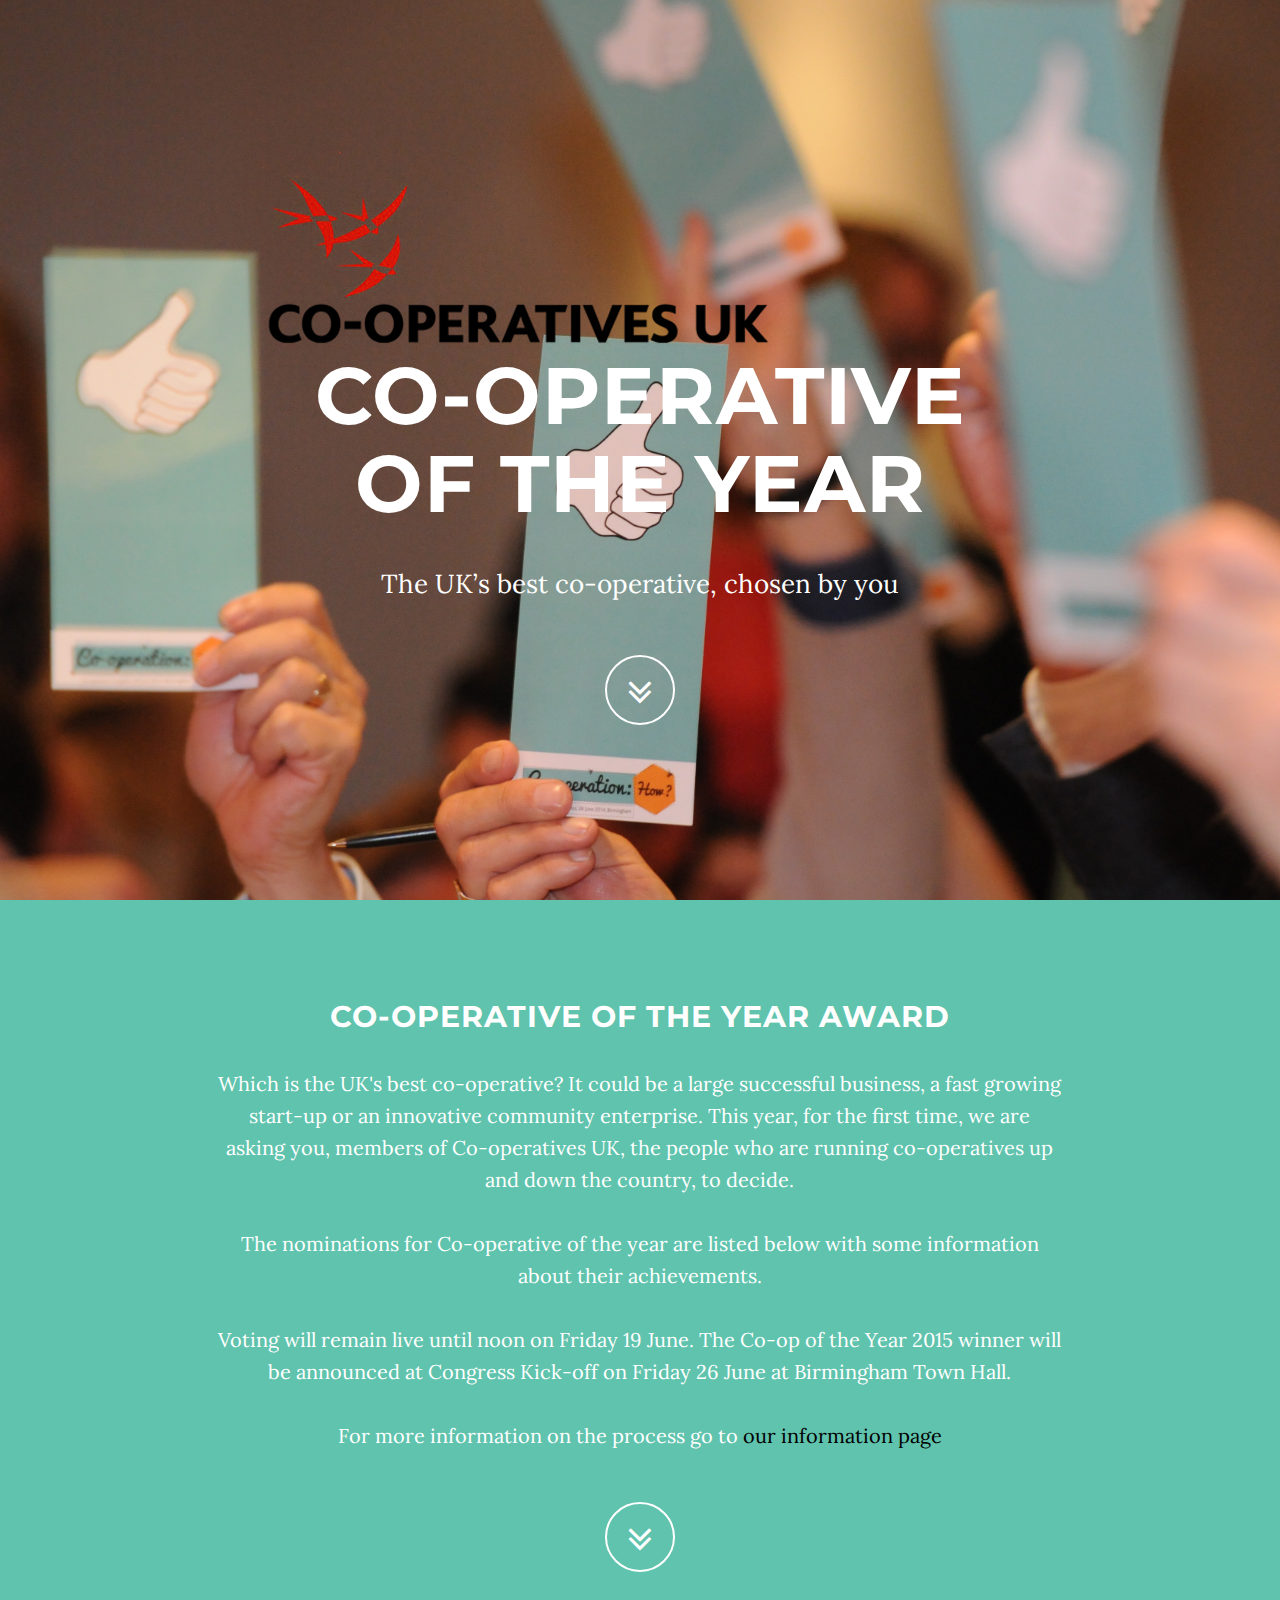
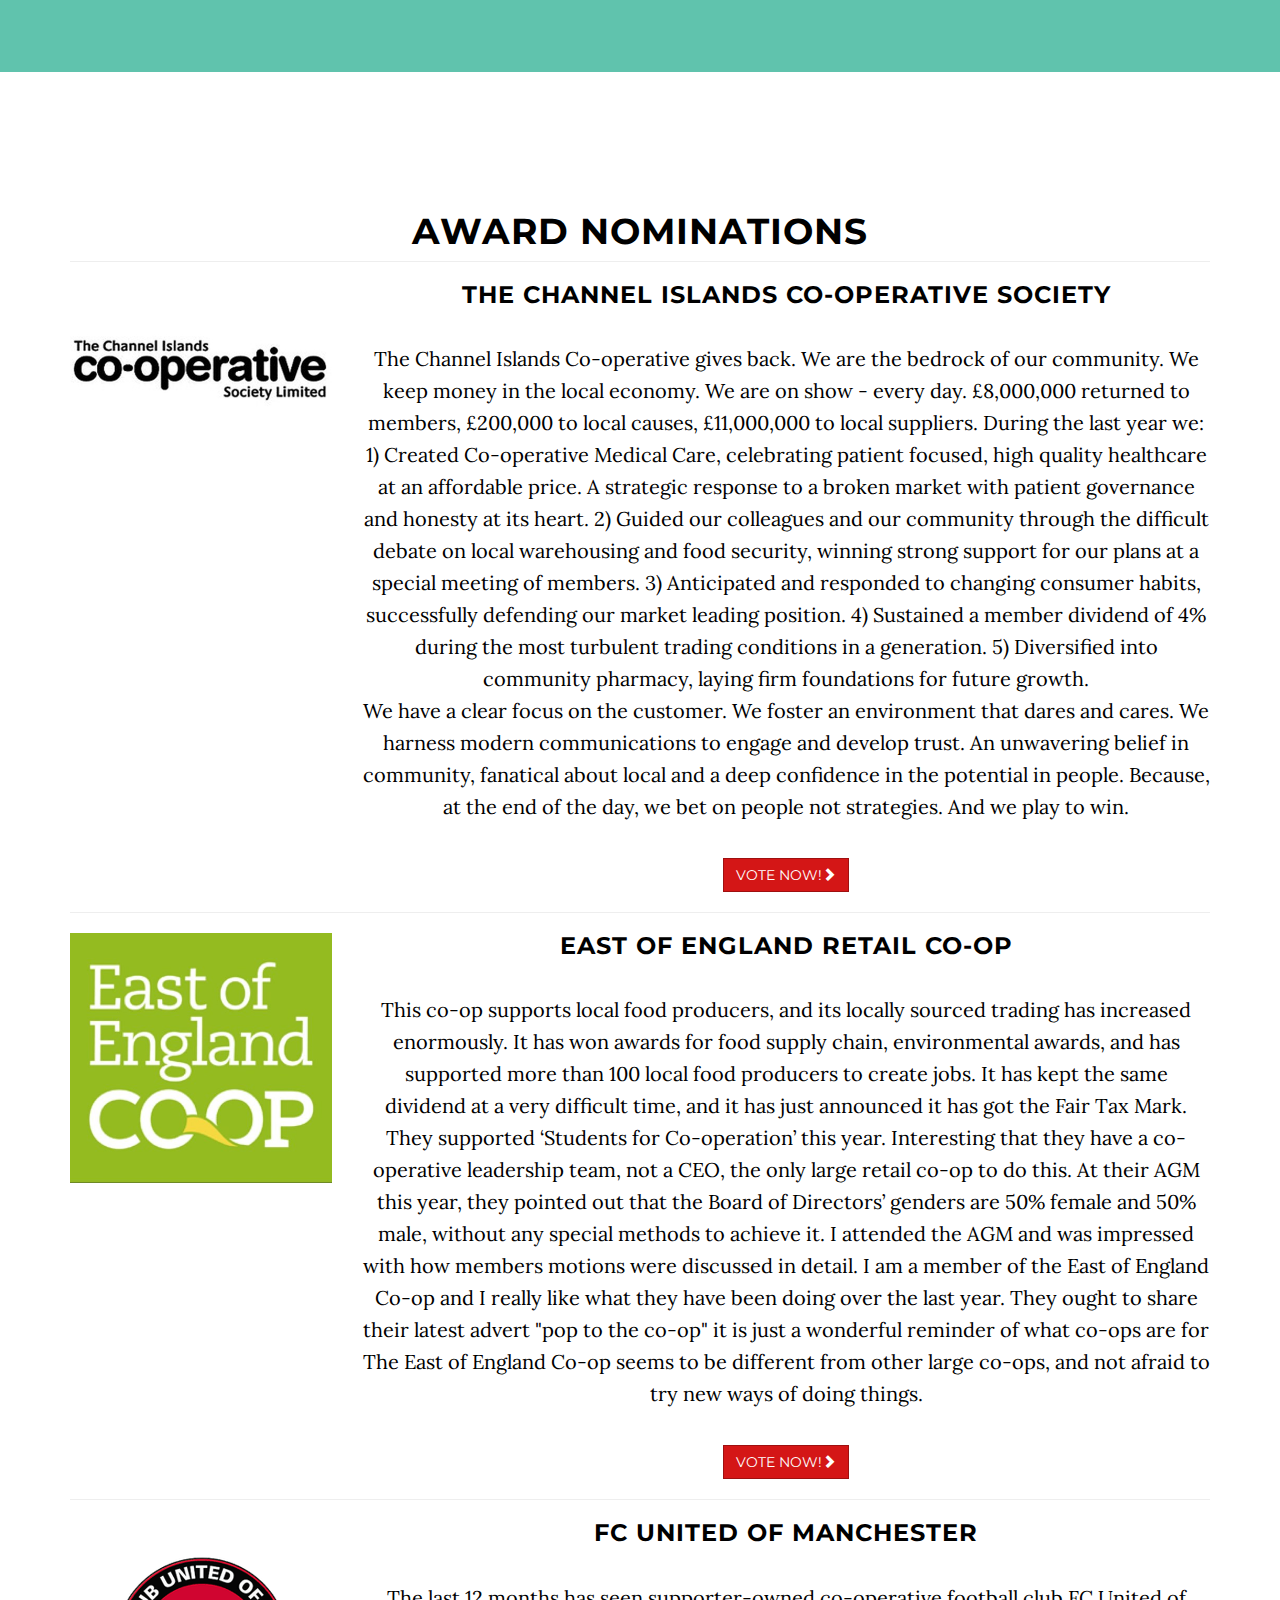
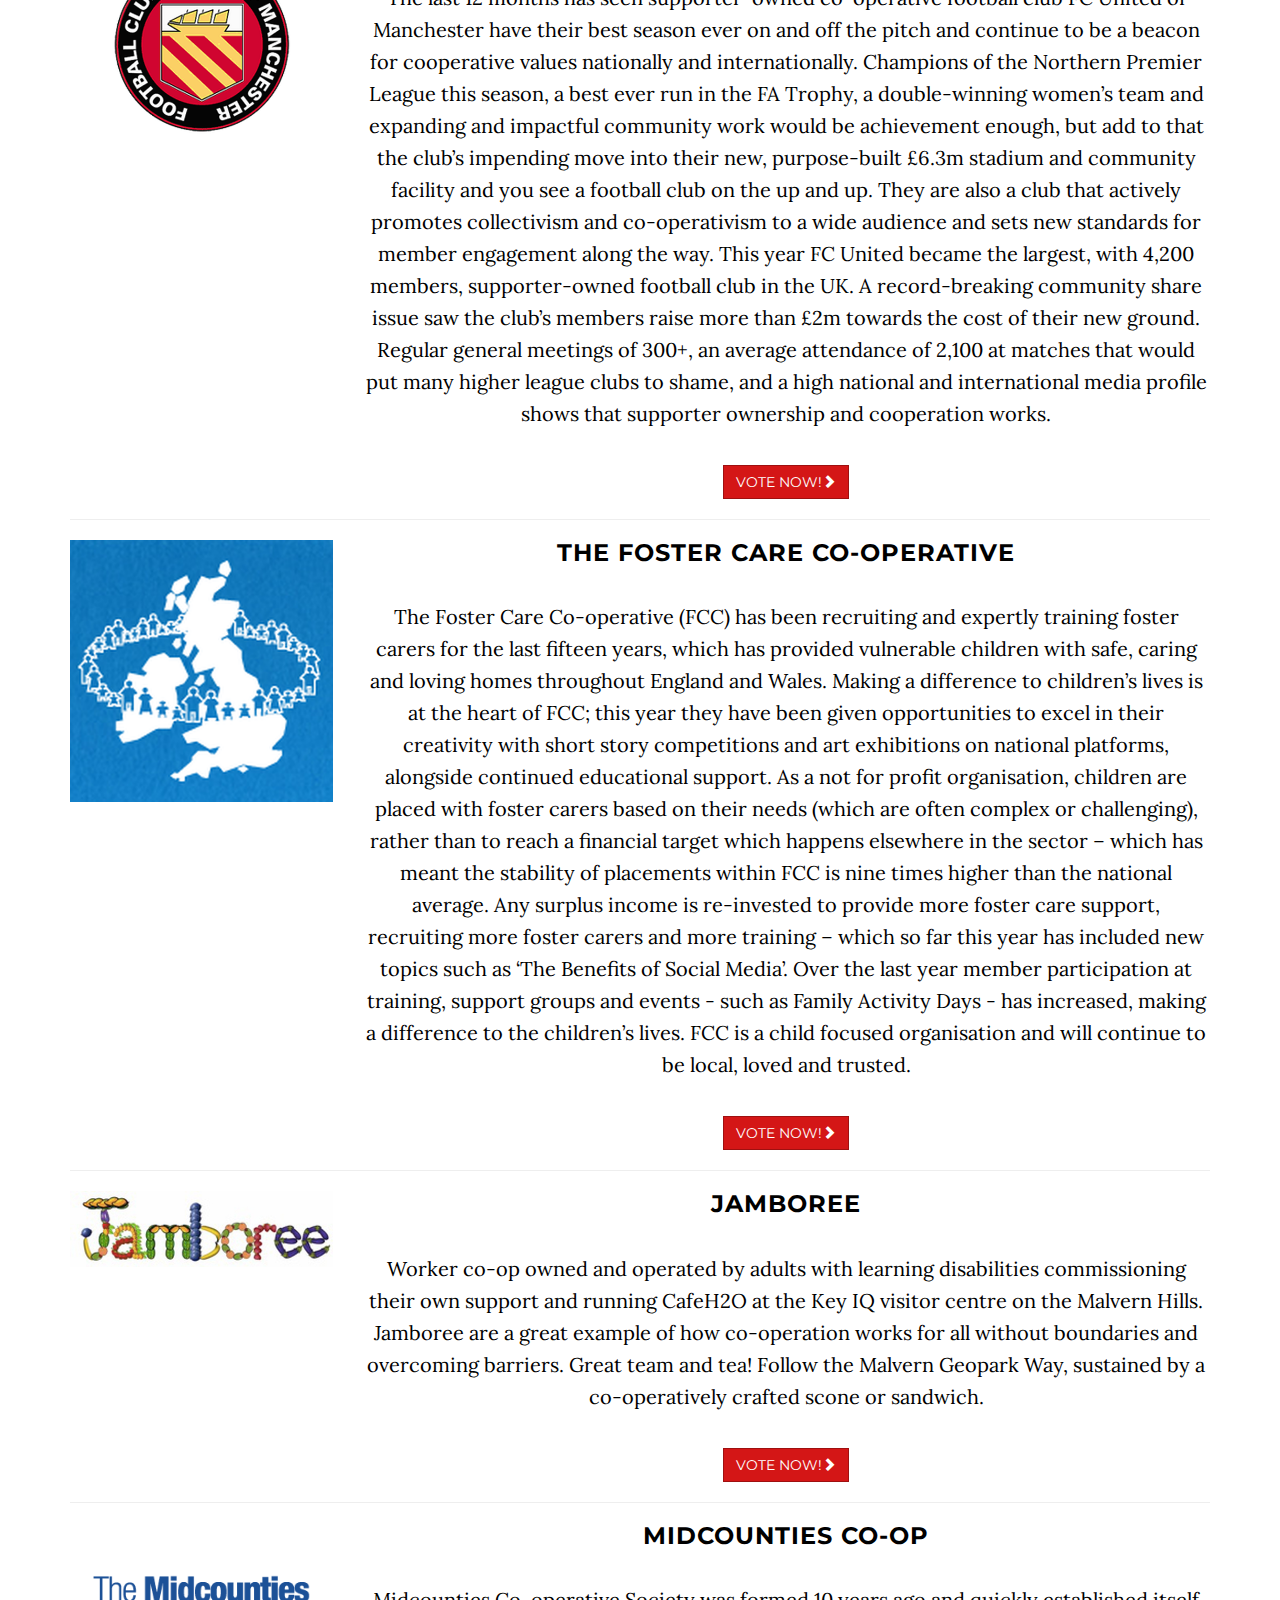
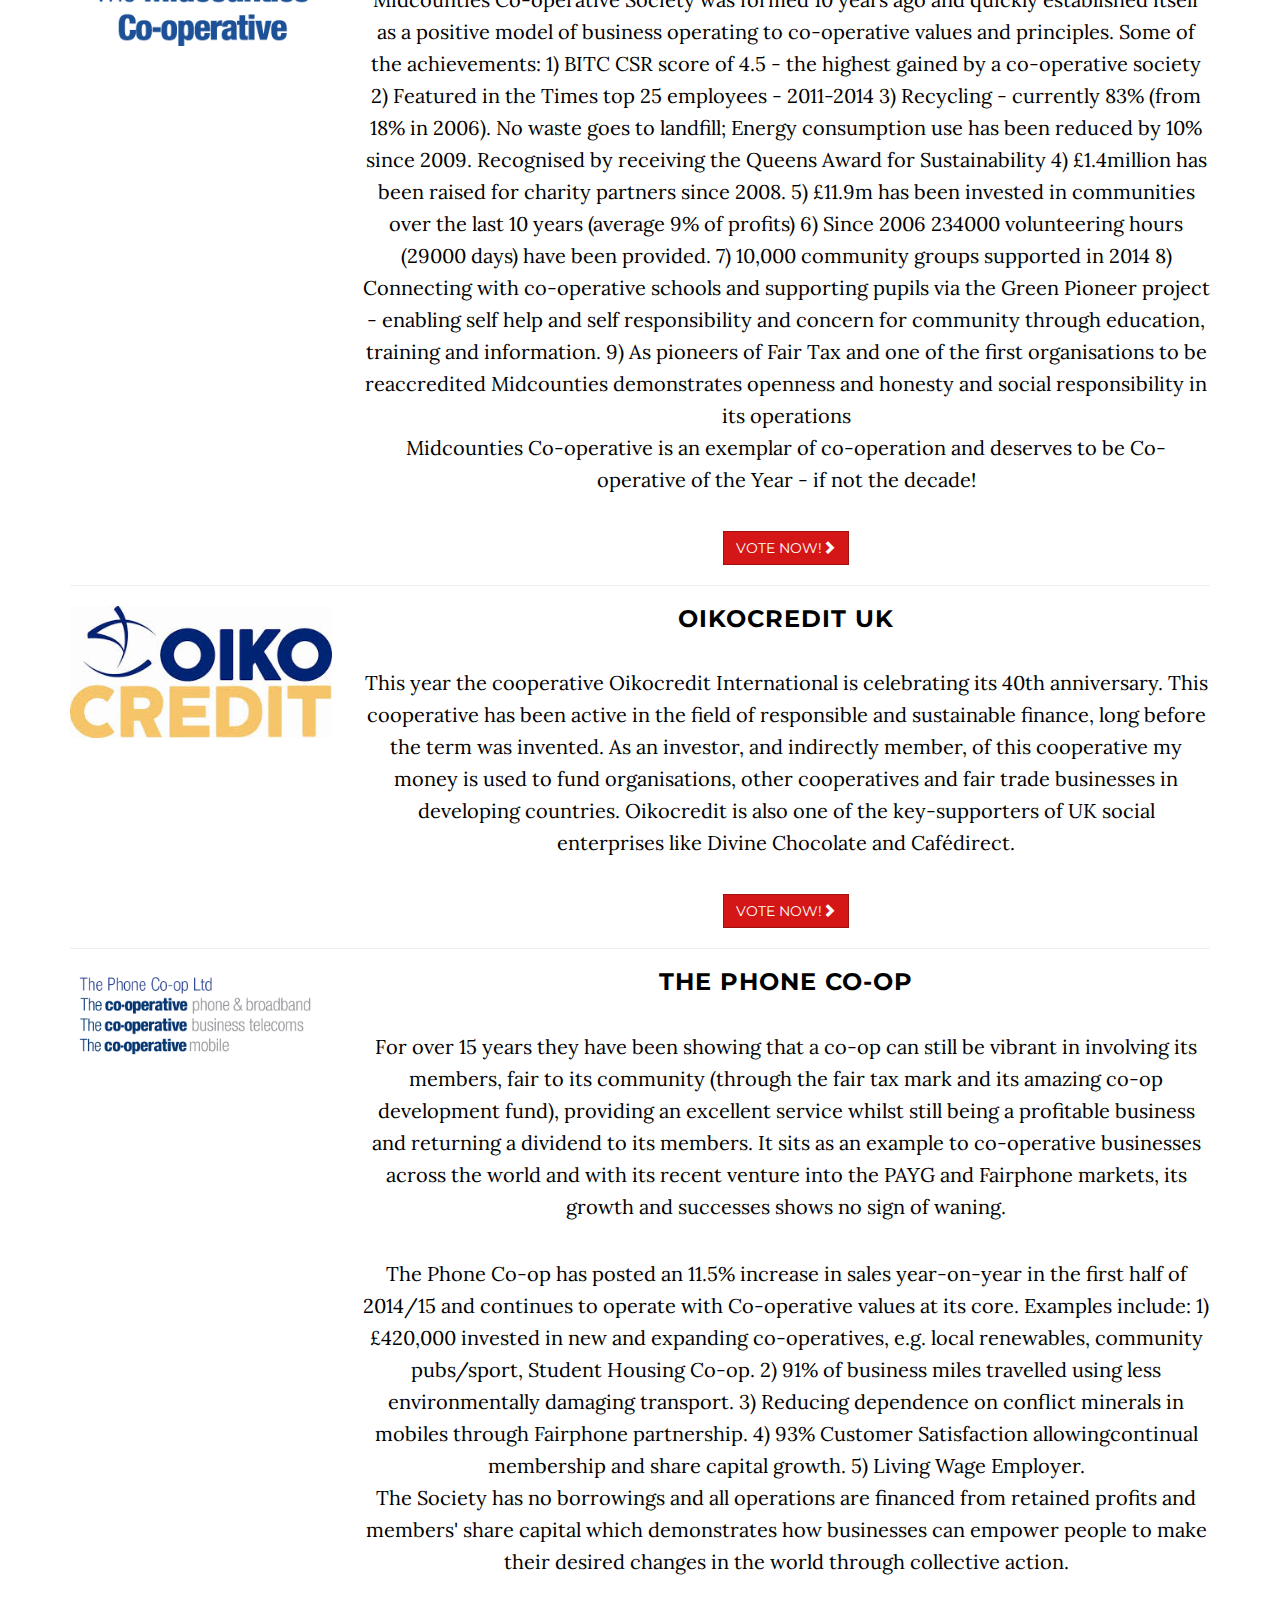
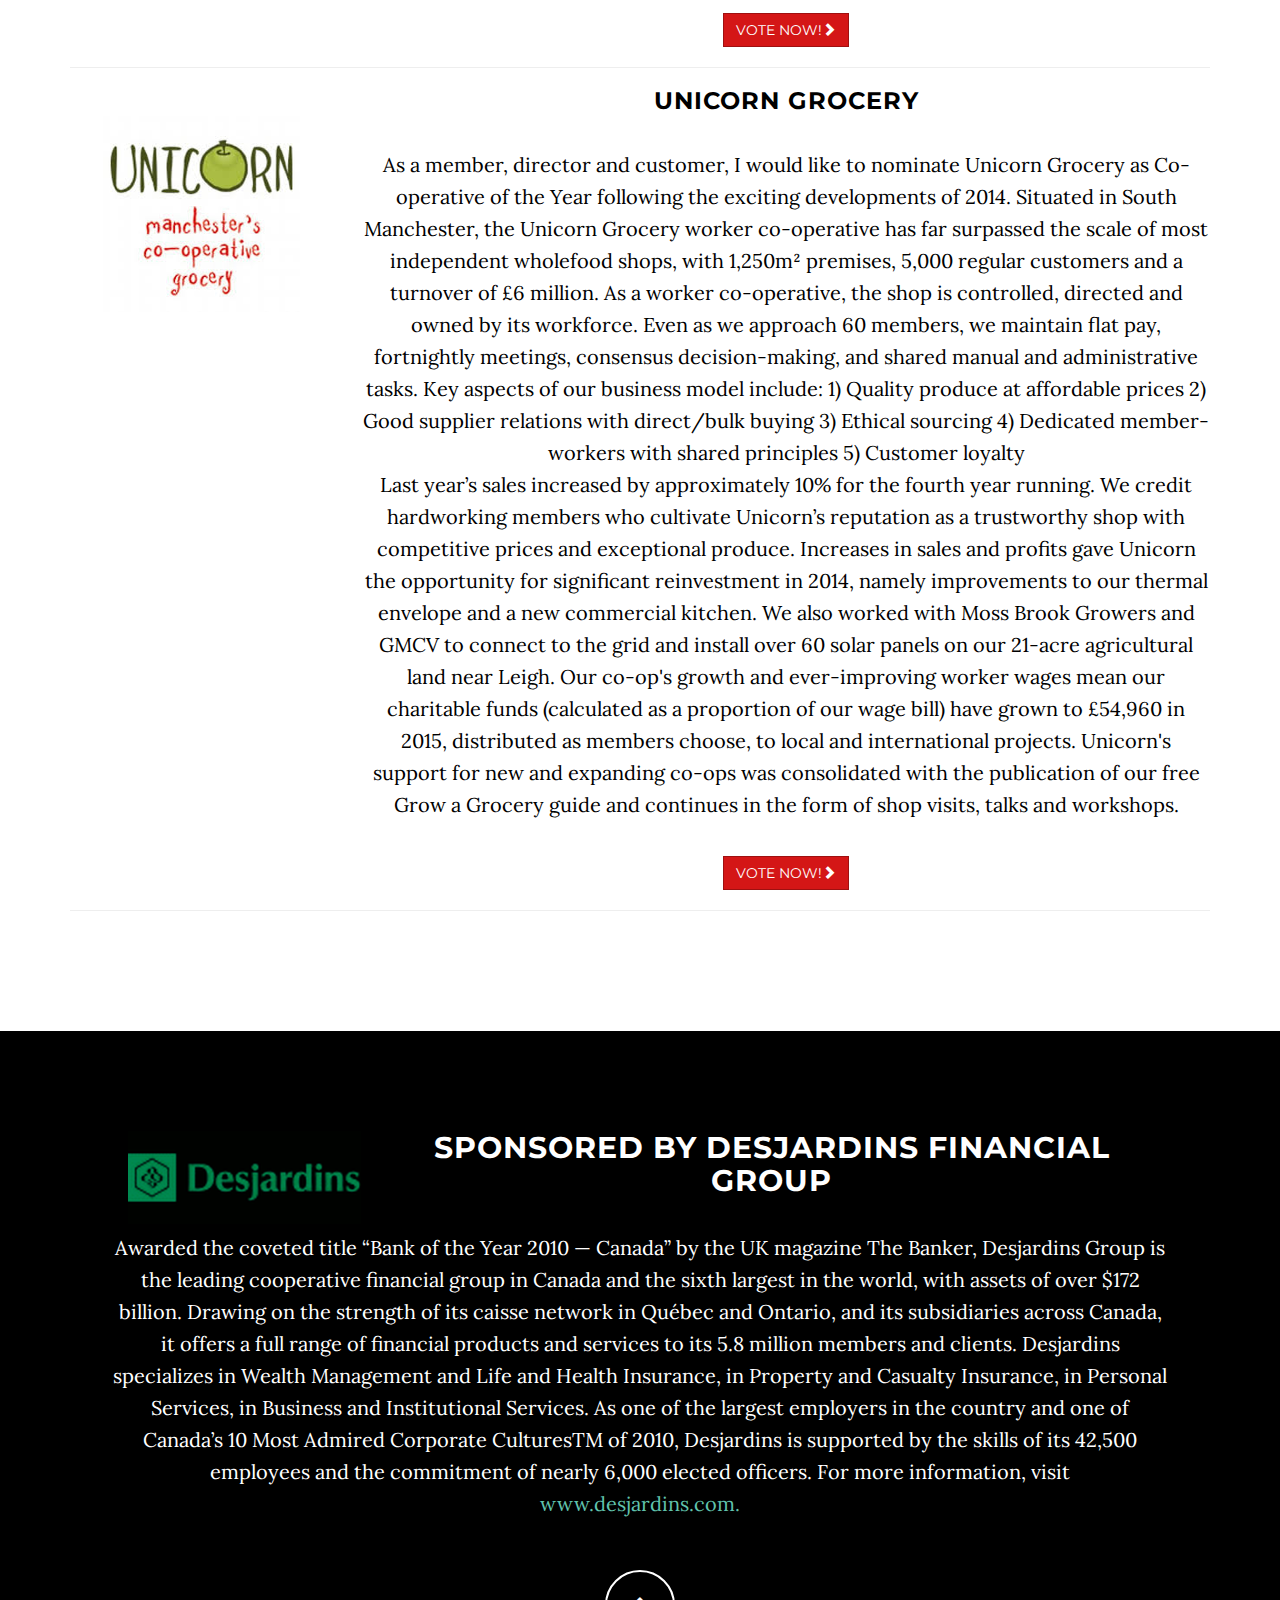
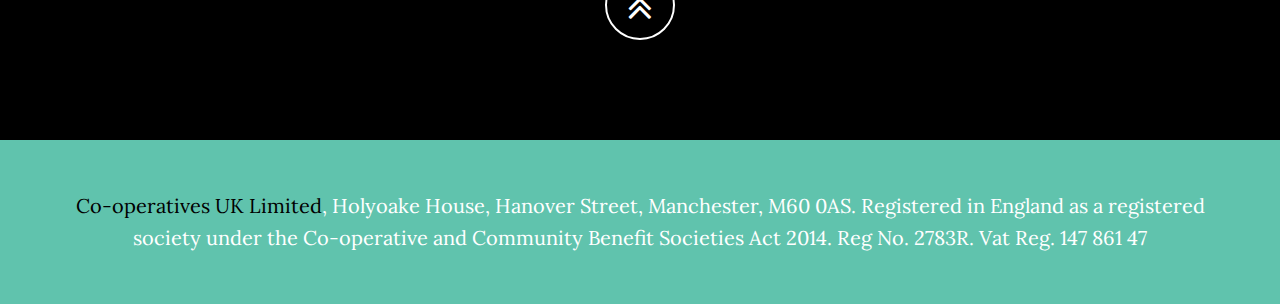
<file: content/projects/project_demos/CoopAwards/index.html>
<!DOCTYPE html>
<html lang="en">

<head>
<link rel="shortcut icon" href="favicon.ico">
<script>
  (function(i,s,o,g,r,a,m){i['GoogleAnalyticsObject']=r;i[r]=i[r]||function(){
  (i[r].q=i[r].q||[]).push(arguments)},i[r].l=1*new Date();a=s.createElement(o),
  m=s.getElementsByTagName(o)[0];a.async=1;a.src=g;m.parentNode.insertBefore(a,m)
  })(window,document,'script','//www.google-analytics.com/analytics.js','ga');

  ga('create', 'UA-7298801-2', 'auto');
  ga('send', 'pageview');

</script>
<script type="text/javascript">
    function show_popup()
    {
      document.getElementById('popup').style.display = 'block';
    }

    window.onload = show_popup;
</script>

    <meta charset="utf-8">
    <meta http-equiv="X-UA-Compatible" content="IE=edge">
    <meta name="viewport" content="width=device-width, initial-scale=1">
    <meta name="description" content="">
    <meta name="author" content="">

    <title>Co-operative of the Year Award</title>

    <!-- Bootstrap Core CSS -->
    <link href="css/bootstrap.min.css" rel="stylesheet">
    <!-- Custom CSS -->
    <link href="css/award.css" rel="stylesheet">
    <!-- Custom Fonts -->
    <link href="font-awesome/css/font-awesome.min.css" rel="stylesheet" type="text/css">
    <link href="http://fonts.googleapis.com/css?family=Lora:400,700,400italic,700italic" rel="stylesheet" type="text/css">
    <link href="http://fonts.googleapis.com/css?family=Montserrat:400,700" rel="stylesheet" type="text/css">

    <!-- HTML5 Shim and Respond.js IE8 support of HTML5 elements and media queries -->
    <!-- WARNING: Respond.js doesn't work if you view the page via file:// -->
    <!--[if lt IE 9]>
        <script src="https://oss.maxcdn.com/libs/html5shiv/3.7.0/html5shiv.js"></script>
        <script src="https://oss.maxcdn.com/libs/respond.js/1.4.2/respond.min.js"></script>
    <![endif]-->

</head>
<body id="page-top" data-spy="scroll" data-target=".navbar-fixed-top">
<div id="warningpopup">
        Heads up! This is just a replication of the original site. The voting is now OVER. Congratulations to Midcounties Co-op for winning Co-operative of the year 2015!
</div>
    <!-- Navigation -->
    <!--
    <nav class="navbar navbar-custom navbar-fixed-top" role="navigation">
        <div class="container">
            <div class="navbar-header">
                <button type="button" class="navbar-toggle" data-toggle="collapse" data-target=".navbar-main-collapse">
                    <i class="fa fa-bars"></i>
                </button>
                <a class="navbar-brand page-scroll" href="#page-top">
                    <img src="http://www.uk.coop/sites/storage/public/sub-site_logo_images/coop-congress-2014-logo-without-nostrap_trans_tiny.png" margin-top="0px" alt="Home">
                </a>
            </div>

            <div class="collapse navbar-collapse navbar-right navbar-main-collapse">
                <ul class="nav navbar-nav">
                    <li class="hidden">
                        <a href="#page-top"></a>
                    </li>
                    <li>
                        <a class="page-scroll" href="#about">About</a>
                    </li>
                    <li>
                        <a class="page-scroll" href="#profiles">Nominations</a>
                    </li>

                </ul>
            </div>
        </div>
    </nav>
    -->
    <!-- Intro Header -->
    <header class="intro">
        <div class="intro-body">
            <div class="container">
                <div class="row">
                    <div class="col-md-8 col-md-offset-2">

                <a href="http://uk.coop" target="_blank">
                    <img class="img-responsive" src="img/cuk.png" alt="">
                </a>

                        <h1 class="brand-heading">Co-operative<br> of the Year</h1>
                        <p class="intro-text">The UK’s best co-operative, chosen by you</p>
                        <a href="#about" class="btn btn-circle page-scroll">
                            <i class="fa fa-angle-double-down animated"></i>
                        </a>
                    </div>
                </div>
            </div>
        </div>
    </header>

    <!-- About Section -->
    <section id="about" class="container content-section text-center">
        <div class="row">
            <div class="col-lg-8 col-lg-offset-2">
                <h2>Co-operative of the Year Award</h2>
                <p>Which is the UK's best co-operative? It could be a large successful business, a fast growing start-up or an innovative community enterprise. This year, for the first time, we are asking you, members of Co-operatives UK, the people who are running co-operatives up and down the country, to decide.<br><br>The nominations for Co-operative of the year are listed below with some information about their achievements.<br><br>Voting will remain live until noon on Friday 19 June. The Co-op of the Year 2015 winner will be announced at Congress Kick-off on Friday 26 June at Birmingham Town Hall.<br><br>For more information on the process go to <a href="http://uk.coop/congress/award" target="_blank">our information page</a></p>
            </div>
        </div>
        <a href="#profiles" class="btn btn-circle page-scroll">
                            <i class="fa fa-angle-double-down animated"></i>
                        </a>
    </section>
    <section id="profiles" class="container content-section text-center">

    <!-- Page Content -->
    <div class="container">

        <!-- Page Heading -->
        <div class="row">
            <div class="col-lg-12">
                <h1 class="page-header">Award Nominations                </h1>
            </div>
        </div>
        <!-- /.row -->
<!-- coop 6 -->
        <div class="row">
            <div class="col-md-3">
                <a href="https://www.channelislands.coop/" target="_blank">
                    <img class="img-responsive" src="img/channel.jpg" alt="">
                </a>
            </div>
            <div class="col-md-9">
                <h3>The Channel Islands Co-operative Society</h3>
                <p>The Channel Islands Co-operative gives back. We are the bedrock of our community. We keep money in the local economy. We are on show - every day.

£8,000,000 returned to members, £200,000 to local causes, £11,000,000 to local suppliers.

During the last year we:
1) Created Co-operative Medical Care, celebrating patient focused, high quality healthcare at an affordable price. A strategic response to a broken market with patient governance and honesty at its heart.
2) Guided our colleagues and our community through the difficult debate on local warehousing and food security, winning strong support for our plans at a special meeting of members.
3) Anticipated and responded to changing consumer habits, successfully defending our market leading position.
4) Sustained a member dividend of 4% during the most turbulent trading conditions in a generation.
5) Diversified into community pharmacy, laying firm foundations for future growth.
<br>
We have a clear focus on the customer. We foster an environment that dares and cares. We harness modern communications to engage and develop trust. An unwavering belief in community, fanatical about local and a deep confidence in the potential in people. Because, at the end of the day, we bet on people not strategies. And we play to win.</p>
                <a class="btn btn-primary" href="https://www.getfeedback.com/r/pGnHbx7g" target="_blank">Vote Now!<span class="glyphicon glyphicon-chevron-right"></span></a>
            </div>
        </div>
        <!-- /.row -->

        <hr>

        <!-- coop One -->
        <div class="row">
            <div class="col-md-3">
                <a href="http://www.eastofengland.coop" target="_blank">
                    <img class="img-responsive" src="img/eastlogo.jpeg" alt="">
                </a>
            </div>
            <div class="col-md-9">
                <h3>East of England Retail Co-op</h3>

                <p >This co-op supports local food producers, and its locally sourced trading has increased enormously.  It has won awards for food supply chain, environmental awards, and has supported more than 100 local food producers to create jobs.
It has kept the same dividend at a very difficult time, and it has just announced it has got the Fair Tax Mark.  They supported ‘Students for Co-operation’ this year.
Interesting that they have a co-operative leadership team, not a CEO, the only large retail co-op to do this.
At their AGM this year, they pointed out that the Board of Directors’ genders are 50% female and 50% male, without any special methods to achieve it. I attended the AGM and was impressed with how members motions were discussed in detail. I am a member of the East of England Co-op and I really like what they have been doing over the last year. They ought to share their latest advert "pop to the co-op" it is just a wonderful reminder of what co-ops are for
The East of England Co-op seems to be different from other large co-ops, and not afraid to try new ways of doing things.</p>
                <a class="btn btn-primary" href="https://www.getfeedback.com/r/pGnHbx7g" target="_blank">Vote Now!<span class="glyphicon glyphicon-chevron-right"></span></a>
            </div>
        </div>
        <!-- /.row -->

        <hr>

        <!-- coop Two -->
        <div class="row">
            <div class="col-md-3">
                <a href="http://www.fc-utd.co.uk" target="_blank">
                    <img class="img-responsive" src="img/fc.png" alt="">
                </a>
            </div>
            <div class="col-md-9">
                <h3>FC United of Manchester</h3>
                <p>The last 12 months has seen supporter-owned co-operative football club FC United of Manchester have their best season ever on and off the pitch and continue to be a beacon for cooperative values nationally and internationally. Champions of the Northern Premier League this season, a best ever run in the FA Trophy, a double-winning women’s team and expanding and impactful community work would be achievement enough, but add to that the club’s impending move into their new, purpose-built £6.3m stadium and community facility and you see a football club on the up and up. They are also a club that actively promotes collectivism and co-operativism to a wide audience and sets new standards for member engagement along the way. This year FC United became the largest, with 4,200 members, supporter-owned football club in the UK. A record-breaking community share issue saw the club’s members raise more than £2m towards the cost of their new ground. Regular general meetings of 300+, an average attendance of 2,100 at matches that would put many higher league clubs to shame, and a high national and international media profile shows that supporter ownership and cooperation works.</p>
                <a class="btn btn-primary" href="https://www.getfeedback.com/r/pGnHbx7g" target="_blank">Vote Now!<span class="glyphicon glyphicon-chevron-right"></span></a>
            </div>
        </div>
        <!-- /.row -->

        <hr>
<!-- coop 8 -->
        <div class="row">
            <div class="col-md-3">
                <a href="http://www.fostercarecooperative.co.uk" target="_blank">
                    <img class="img-responsive" src="img/foster.png" alt="">
                </a>
            </div>
            <div class="col-md-9">
                <h3>The Foster Care Co-operative</h3>
                <p>The Foster Care Co-operative (FCC) has been recruiting and expertly training foster carers for the last fifteen years, which has provided vulnerable children with safe, caring and loving homes throughout England and Wales.  Making a difference to children’s lives is at the heart of FCC; this year they have been given opportunities to excel in their creativity with short story competitions and art exhibitions on national platforms, alongside continued educational support. As a not for profit organisation, children are placed with foster carers based on their needs (which are often complex or challenging), rather than to reach a financial target which happens elsewhere in the sector – which has meant the stability of placements within FCC is nine times higher than the national average.  Any surplus income is re-invested to provide more foster care support, recruiting more foster carers and more training – which so far this year has included new topics such as ‘The Benefits of Social Media’. Over the last year member participation at training, support groups and events - such as Family Activity Days - has increased, making a difference to the children’s lives. FCC is a child focused organisation and will continue to be local, loved and trusted.</p>
                <a class="btn btn-primary" href="https://www.getfeedback.com/r/pGnHbx7g" target="_blank">Vote Now!<span class="glyphicon glyphicon-chevron-right"></span></a>
            </div>
        </div>
        <!-- /.row -->

        <hr>

<!-- coop 3-->
        <div class="row">
            <div class="col-md-3">
                <a href="http://www.jamboree-preservers.co.uk/" target="_blank">
                    <img class="img-responsive" src="img/jamboree.jpg" alt="">
                </a>
            </div>
            <div class="col-md-9">
                <h3>Jamboree</h3>
                <p>Worker co-op owned and operated by adults with learning disabilities commissioning their own support and running CafeH2O at the Key IQ visitor centre on the Malvern Hills.
Jamboree are a great example of how co-operation works for all without boundaries and overcoming barriers.
Great team and tea! Follow the Malvern Geopark Way, sustained by a co-operatively crafted scone or sandwich.</p>
                <a class="btn btn-primary" href="https://www.getfeedback.com/r/pGnHbx7g" target="_blank">Vote Now!<span class="glyphicon glyphicon-chevron-right"></span></a>
            </div>
        </div>
        <!-- /.row -->

        <hr>
<!-- coop 4 -->
        <div class="row">
            <div class="col-md-3">
                <a href="http://www.midcounties.coop" target="_blank">
                    <img class="img-responsive" src="img/mid.png" alt="">
                </a>
            </div>
            <div class="col-md-9">
                <h3>Midcounties co-op</h3>
                <p>Midcounties Co-operative Society was formed 10 years ago and quickly established itself as a positive model of business operating to co-operative values and principles.
Some of the achievements: 1) BITC CSR score of 4.5 - the highest gained by a co-operative society
2) Featured in the Times top 25 employees -  2011-2014
3) Recycling - currently 83% (from 18% in 2006).  No waste goes to landfill; Energy consumption use has been reduced by 10% since 2009. Recognised by receiving the Queens Award for Sustainability
4) &#163;1.4million has been raised for charity partners since 2008.
5) &#163;11.9m has been invested in communities over the last 10 years (average 9% of profits)
6) Since 2006 234000 volunteering hours (29000 days) have been provided.
7) 10,000 community groups supported in 2014
8) Connecting with co-operative schools and supporting pupils via  the Green Pioneer project -  enabling self help and self responsibility and concern for community through education, training and information.
9) As pioneers of  Fair Tax and one of the first organisations to be reaccredited Midcounties demonstrates openness and honesty and social responsibility in its operations<br>
Midcounties Co-operative is an exemplar of co-operation and deserves to be Co-operative of the Year - if not the decade!</p>
                <a class="btn btn-primary" href="https://www.getfeedback.com/r/pGnHbx7g" target="_blank">Vote Now!<span class="glyphicon glyphicon-chevron-right"></span></a>
            </div>
        </div>
        <!-- /.row -->

        <hr>
<!-- coop 5 -->
        <div class="row">
            <div class="col-md-3">
                <a href="http://www.oikocredit.coop" target="_blank">
                    <img class="img-responsive" src="img/oiko.png" alt="">
                </a>
            </div>
            <div class="col-md-9">
                <h3>Oikocredit UK</h3>
                <p>This year the cooperative Oikocredit International is celebrating its 40th anniversary. This cooperative has been active in the field of responsible and sustainable finance, long before the term was invented. As an investor, and indirectly member, of this cooperative my money is used to fund organisations, other cooperatives and fair trade businesses in developing countries. Oikocredit is also one of the key-supporters of UK social enterprises like Divine Chocolate and Cafédirect.</p>
                <a class="btn btn-primary" href="https://www.getfeedback.com/r/pGnHbx7g" target="_blank">Vote Now!<span class="glyphicon glyphicon-chevron-right"></span></a>
            </div>
        </div>
        <!-- /.row -->

        <hr>
<!-- coop 9 -->
        <div class="row">
            <div class="col-md-3">
                <a href="http://www.thephone.coop" target="_blank">
                    <img class="img-responsive" src="img/phone2.jpg" alt="">
                </a>
            </div>
            <div class="col-md-9">
                <h3>The Phone Co-op</h3>
                <p>For over 15 years they have been showing that a co-op can still be vibrant in involving its members, fair to its community (through the fair tax mark and its amazing co-op development fund), providing an excellent service whilst still being a profitable business and returning a dividend to its members. It sits as an example to co-operative businesses across the world and with its recent venture into the PAYG and Fairphone markets, its growth and successes shows no sign of waning.</p>
                <p>The Phone Co-op has posted an 11.5% increase in sales year-on-year in the first half of 2014/15 and continues to operate with Co-operative values at its core. Examples include:
1) £420,000 invested in new and expanding co-operatives, e.g. local renewables, community pubs/sport, Student Housing Co-op. 2) 91% of business miles travelled using less environmentally damaging transport. 3) Reducing dependence on conflict minerals in mobiles through Fairphone partnership. 4) 93% Customer Satisfaction allowingcontinual membership and share capital growth.  5) Living Wage Employer.<br>The Society has no borrowings and all operations are financed from retained profits and members' share capital which demonstrates how businesses can empower people to make their desired changes in the world through collective action. </p>
                <a class="btn btn-primary" href="https://www.getfeedback.com/r/pGnHbx7g" target="_blank">Vote Now!<span class="glyphicon glyphicon-chevron-right"></span></a>
            </div>
        </div>
        <!-- /.row -->

        <hr>


<!-- coop 7 -->
        <div class="row">
            <div class="col-md-3">
                <a href="http://www.unicorn-grocery.coop" target="_blank">
                    <img class="img-responsive" src="img/unicorn.png" alt="">
                </a>
            </div>
            <div class="col-md-9">
                <h3>Unicorn Grocery</h3>
                <p>As a member, director and customer, I would like to nominate Unicorn Grocery as Co-operative of the Year following the exciting developments of 2014. Situated in South Manchester, the Unicorn Grocery worker co-operative has far surpassed the scale of most independent wholefood shops, with 1,250m² premises, 5,000 regular customers and a turnover of £6 million. As a worker co-operative, the shop is controlled, directed and owned by its workforce. Even as we approach 60 members, we maintain flat pay, fortnightly meetings, consensus decision-making, and shared manual and administrative tasks.

Key aspects of our business model include:
1) Quality produce at affordable prices
2) Good supplier relations with direct/bulk buying
3) Ethical sourcing
4) Dedicated member-workers with shared principles
5) Customer loyalty
<br>
Last year’s sales increased by approximately 10% for the fourth year running. We credit hardworking members who cultivate Unicorn’s reputation as a trustworthy shop with competitive prices and exceptional produce. Increases in sales and profits gave Unicorn the opportunity for significant reinvestment in 2014, namely improvements to our thermal envelope and a new commercial kitchen. We also worked with Moss Brook Growers and GMCV to connect to the grid and install over 60 solar panels on our 21-acre agricultural land near Leigh. Our co-op's growth and ever-improving worker wages mean our charitable funds (calculated as a proportion of our wage bill) have grown to £54,960 in 2015, distributed as members choose, to local and international projects.  Unicorn's support for new and expanding co-ops was consolidated with the publication of our free Grow a Grocery guide and continues in the form of shop visits, talks and workshops.</p>
                <a class="btn btn-primary" href="https://www.getfeedback.com/r/pGnHbx7g" target="_blank">Vote Now!<span class="glyphicon glyphicon-chevron-right"></span></a>
            </div>
        </div>
        <!-- /.row -->

        <hr>
    </section>
    <section id="sponsor" class="container content-section text-center">
        <div class="row">
            <div class="col-md-3">
                <a href="http://www.desjardins.com/" target="_blank">
                    <img class="img-responsive" src="img/sponsor.png" alt="">
                </a>
            </div>
            <div>
                <h2>Sponsored by Desjardins Financial Group</h2>
                <p>Awarded the coveted title “Bank of the Year 2010 — Canada” by the UK magazine The Banker, Desjardins Group is the leading cooperative financial group in Canada and the sixth largest in the world, with assets of over $172 billion. Drawing on the strength of its caisse network in Québec and Ontario, and its subsidiaries across Canada, it offers a full range of financial products and services to its 5.8 million members and clients. Desjardins specializes in Wealth Management and Life and Health Insurance, in Property and Casualty Insurance, in Personal Services, in Business and Institutional Services. As one of the largest employers in the country and one of Canada’s 10 Most Admired Corporate CulturesTM of 2010, Desjardins is supported by the skills of its 42,500 employees and the commitment of nearly 6,000 elected officers. For more information, visit <a href="http://www.desjardins.com/" target="_blank"> www.desjardins.com.</a></p>
            </div>
            <a href="#about" class="btn btn-circle page-scroll">
                            <i class="fa fa-angle-double-up animated"></i>
                        </a>
        </div>
    </section>
    <!-- Footer -->
    <footer>
        <div class="container text-center">
            <p><a href="http://www.uk.coop" target="_blank">Co-operatives UK Limited</a>, Holyoake House, Hanover Street, Manchester, M60 0AS.
Registered in England as a registered society under the Co-operative and Community Benefit Societies Act 2014. Reg No. 2783R. Vat Reg. 147 861 47</p>
        </div>
    </footer>

    <!-- jQuery -->
    <script src="js/jquery.js"></script>

    <!-- Bootstrap Core JavaScript -->
    <script src="js/bootstrap.min.js"></script>

    <!-- Plugin JavaScript -->
    <script src="js/jquery.easing.min.js"></script>

    <!-- Custom Theme JavaScript -->
    <script src="js/awards.js"></script>

</body>

</html>
</file>
<file: content/projects/project_demos/CoopAwards/css/award.css>
body{width:100%;height:100%;font-family:Lora,"Helvetica Neue",Helvetica,Arial,sans-serif;color:#fff;background-color:#000}html{width:100%;height:100%}h1,h2,h3,h4,h5,h6{margin:0 0 35px;text-transform:uppercase;font-family:Montserrat,"Helvetica Neue",Helvetica,Arial,sans-serif;font-weight:700;letter-spacing:1px}p{margin:0 0 25px;font-size:18px;line-height:1.5}@media(min-width:768px){p{margin:0 0 35px;font-size:20px;line-height:1.6}}a{color:#000;-webkit-transition:all .2s ease-in-out;-moz-transition:all .2s ease-in-out;transition:all .2s ease-in-out}a:hover,a:focus{text-decoration:none;color:#1d9b6c}.light{font-weight:400}.navbar-custom{margin-bottom:0;border-bottom:1px solid rgba(255,255,255,.3);text-transform:uppercase;font-family:Montserrat,"Helvetica Neue",Helvetica,Arial,sans-serif;background-color:rgba(255,255,255,0.45)}.navbar-custom .navbar-brand{font-weight:700}.navbar-custom .navbar-brand:focus{outline:0}.navbar-custom .navbar-brand .navbar-toggle{padding:4px 6px;font-size:16px;color:#fff}.navbar-custom .navbar-brand .navbar-toggle:focus,.navbar-custom .navbar-brand .navbar-toggle:active{outline:0}.navbar-custom a{text-shadow:1px 1px #d3d3d3;color:#fff}.navbar-custom .nav li a{-webkit-transition:background .3s ease-in-out;-moz-transition:background .3s ease-in-out;transition:background .3s ease-in-out}.navbar-custom .nav li a:hover{outline:0;color:rgba(255,255,255,.8);background-color:transparent}.navbar-custom .nav li a:focus,.navbar-custom .nav li a:active{outline:0;color:rgba(255,255,255,.8);background-color:transparent}.navbar-custom .nav li.active{color:rgba(255,255,255,.8);outline:0}.navbar-custom .nav li.active a{background-color:rgba(255,255,255,.3)}.navbar-custom .nav li.active a:hover{color:#fff}@media(min-width:768px){.navbar-custom{padding:20px 0;border-bottom:0;letter-spacing:1px;background:0 0;-webkit-transition:background .5s ease-in-out,padding .5s ease-in-out;-moz-transition:background .5s ease-in-out,padding .5s ease-in-out;transition:background .5s ease-in-out,padding .5s ease-in-out}.navbar-custom.top-nav-collapse{padding:0;border-bottom:1px solid rgba(255,255,255,.3);background-color:rgba(255,255,255,0.45)}}.intro{display:table;width:100%;height:auto;padding:100px 0;text-align:center;color:#fff;background:url(../img/background.jpg) no-repeat bottom center scroll;background-color:#000;-webkit-background-size:cover;-moz-background-size:cover;background-size:cover;-o-background-size:cover}.intro .intro-body{display:table-cell;vertical-align:middle}.intro .intro-body .brand-heading{font-size:40px}.intro .intro-body .intro-text{font-size:18px}@media(min-width:768px){.intro{height:100%;padding:0}.intro .intro-body .brand-heading{font-size:80px}.intro .intro-body .intro-text{font-size:26px}}#about{display:table;width:100%;height:auto;padding:100px 0;text-align:center;color:#fff;background-color:#60c3ad;-webkit-background-size:cover;-moz-background-size:cover;background-size:cover;-o-background-size:cover}#profiles{display:table;width:100%;height:auto;padding:100px 0;text-align:center;color:#000;background-color:#fff;-webkit-background-size:cover;-moz-background-size:cover;background-size:cover;-o-background-size:cover}#sponsor{width:80%;height:auto;padding:100px 0;text-align:center}#sponsor > div > div > p > a{color:#60c3ad}#sponsor > div > div > p > a:hover{color:#3b9c86}.btn-circle{width:70px;height:70px;margin-top:15px;padding:7px 16px;border:2px solid #fff;border-radius:100%!important;font-size:40px;color:#fff;background:0 0;-webkit-transition:background .3s ease-in-out;-moz-transition:background .3s ease-in-out;transition:background .3s ease-in-out}.btn-circle:hover,.btn-circle:focus{outline:0;color:#fff;background:rgba(255,255,255,.1)}.btn-circle i.animated{-webkit-transition-property:-webkit-transform;-webkit-transition-duration:1s;-moz-transition-property:-moz-transform;-moz-transition-duration:1s}.btn-circle:hover i.animated{-webkit-animation-name:pulse;-moz-animation-name:pulse;-webkit-animation-duration:1.5s;-moz-animation-duration:1.5s;-webkit-animation-iteration-count:infinite;-moz-animation-iteration-count:infinite;-webkit-animation-timing-function:linear;-moz-animation-timing-function:linear}@-webkit-keyframes pulse{0%{-webkit-transform:scale(1);transform:scale(1)}50%{-webkit-transform:scale(1.2);transform:scale(1.2)}100%{-webkit-transform:scale(1);transform:scale(1)}}@-moz-keyframes pulse{0%{-moz-transform:scale(1);transform:scale(1)}50%{-moz-transform:scale(1.2);transform:scale(1.2)}100%{-moz-transform:scale(1);transform:scale(1)}}.content-section{padding-top:100px}@media(min-width:767px){.content-section{padding-top:250px}.download-section{padding:100px 0}#map{height:400px;margin-top:250px}}.btn{border-radius:0;text-transform:uppercase;font-family:Montserrat,"Helvetica Neue",Helvetica,Arial,sans-serif;font-weight:400;-webkit-transition:all .3s ease-in-out;-moz-transition:all .3s ease-in-out;transition:all .3s ease-in-out}.btn-default{border:1px solid #42dca3;color:#42dca3;background-color:transparent}.btn-default:hover,.btn-default:focus{border:1px solid #42dca3;outline:0;color:#000;background-color:#42dca3}ul.banner-social-buttons{margin-top:0}@media(max-width:1199px){ul.banner-social-buttons{margin-top:15px}}@media(max-width:767px){ul.banner-social-buttons li{display:block;margin-bottom:20px;padding:0}ul.banner-social-buttons li:last-child{margin-bottom:0}}footer{padding:50px 0;background-color:#60c3ad}footer p{margin:0}::-moz-selection{text-shadow:none;background:#fcfcfc;background:rgba(255,255,255,.2)}::selection{text-shadow:none;background:#fcfcfc;background:rgba(255,255,255,.2)}img::selection{background:0 0}img::-moz-selection{background:0 0}body{webkit-tap-highlight-color:rgba(255,255,255,.2)}
</file>
